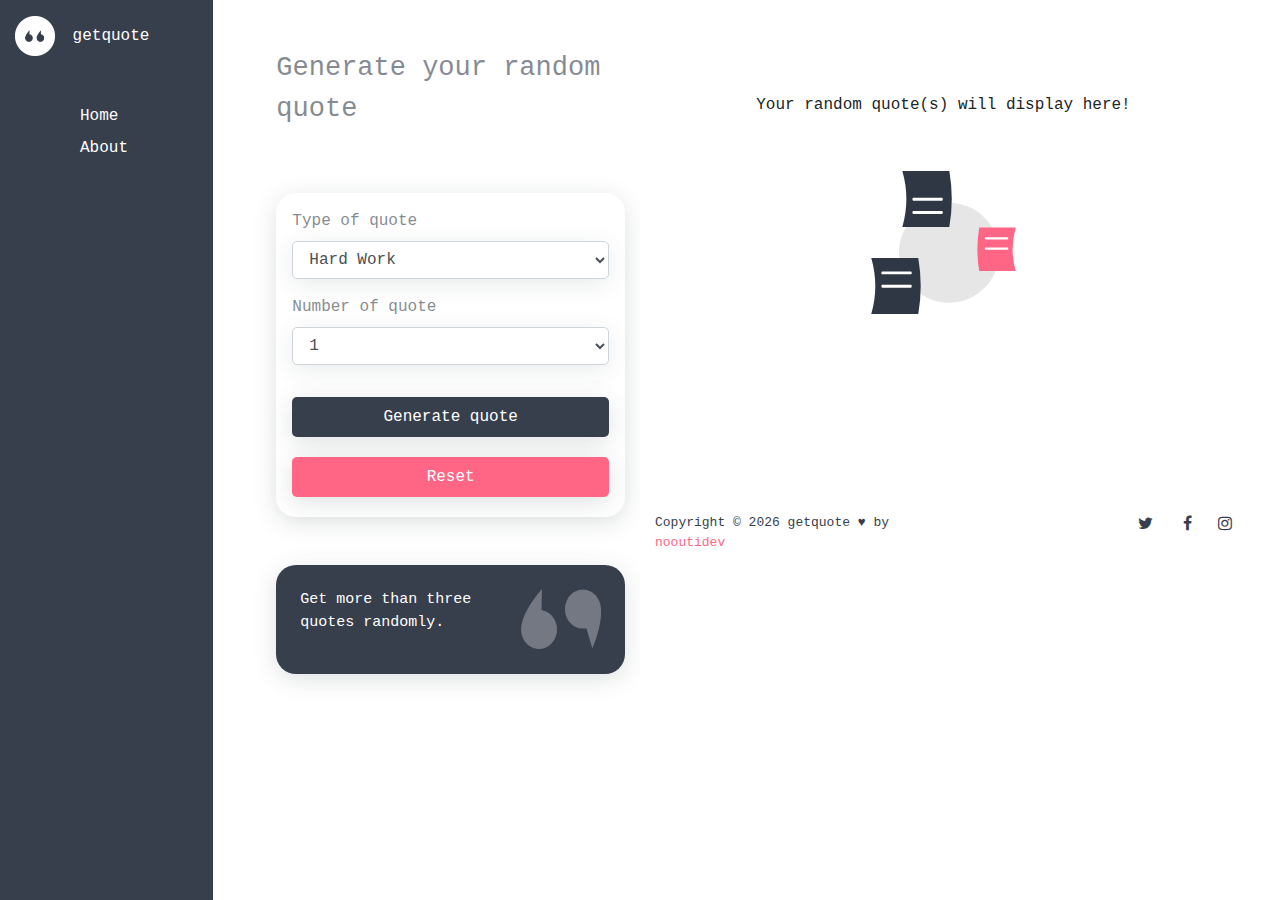
<file: index.html>
<!DOCTYPE html>
<html lang="en">

<head>
    <meta charset="utf-8">
    <meta name="viewport" content="width=device-width,initial-scale=1" />

    <!-- Place this data between the <head> tags of your website -->
    <title>getquote | Welcome</title>
    <meta name="description" content="Get randomly quote(s)." />

    <!--Tab icon-->
    <link rel="icon" href="./assets/icons/logo.png">


    <!-- Twitter Card data -->
    <meta name="twitter:card" content="summary">
    <meta name="twitter:site" content="@publisher_handle">
    <meta name="twitter:title" content="getquote | Welcome">
    <meta name="twitter:description" content="Get randomly quote(s).">
    <meta name="twitter:creator" content="@author_handle">
    <meta name="twitter:image" content="./assets/imgs/prototype.png">


    <!-- Open Graph data for Facebook-->
    <meta property="og:title" content="Get randomly quote(s)." />
    <meta property="og:type" content="website" />
    <meta property="og:url" content="http://getquote.epizy.com/" />
    <meta property="og:image" content="./assets/imgs/prototype.png" />
    <meta property="og:description" content="Get randomly quote(s)." />
    <meta property="og:site_name" content="getquote" />
    <meta property="fb:admins" content="Facebook numeric ID" />

    <!--own css-->
    <link rel="stylesheet" type="text/css" href="./assets/css/index.css">

    <!--Bootstrap CSS-->
    <link rel="stylesheet" href="https://stackpath.bootstrapcdn.com/bootstrap/4.3.1/css/bootstrap.min.css"
        integrity="sha384-ggOyR0iXCbMQv3Xipma34MD+dH/1fQ784/j6cY/iJTQUOhcWr7x9JvoRxT2MZw1T" crossorigin="anonymous" />

    <!--FontAwesome for icons-->
    <link rel="stylesheet" type="text/css"
        href="https://stackpath.bootstrapcdn.com/font-awesome/4.7.0/css/font-awesome.min.css">
    <link href="https://fonts.googleapis.com/css?family=Josefin+Sans&display=swap" rel="stylesheet">
</head>

<body>

    <!----------------Principal section------------->
     <!----------Navbar------------->
    <div class="container-fluid m-0" style="background-color: #373E4C;height: 100%">
        <div class="row menu-wraper">
            <div class="col-md-2 col-sm-12 menu">
                <div class="row">
                    <div class="col-md-12 mt-3">
                        <img class="logo" src="./assets/icons/logo.png" alt="getquote logo"> <span
                            class="ml-lg-2">getquote</span>
                    </div>
                    <div class="col-md-12 mt-md-5 mr-md-5">
                        <a href="./index.html#">Home</a>
                    </div>
                    <div class="col-md-12 mt-2  mr-md-5 mb-5">
                        <a href="./about.html">About</a>
                    </div>
                </div>
            </div>
            <div class="col-md-4" style="background-color:white;">
                <div class="row">
                    <div class="col-12">
                        <div class="row">
                            <div class="col-12 mt-5 ml-lg-5 mr-5">
                                <p class="title-getquote">Generate your random quote</p>
                            </div>
                             <!----------Form------------->
                            <div class="col-12">

                                <div class="form-group-wrapper mt-lg-5 ml-lg-5 mr-ld-5 mb-5 p-3 p-lg-3">
                                    <div class="form-group">
                                        <label for="exampleFormControlSelect1">Type of quote </label>
                                        <select class="form-control" id="quoteType">
                                            <option>Hard Work</option>
                                            <option>Inspirational</option>
                                        </select>
                                    </div>
                                    <div class="form-group">
                                        <label for="exampleFormControlSelect1">Number of quote</label>
                                        <select class="form-control" id="quoteNumber">
                                            <option>1</option>
                                            <option>2</option>
                                            <option>3</option>
                                            <option>4</option>
                                            <option>5</option>
                                        </select>
                                    </div>

                                    <button type="submit" class="btn btn-primary p-2 my-3 w-100"
                                        onclick="generateQuotes()">Generate quote</button>
                                    <button type="submit" class="btn btn-danger p-2 my-1 w-100"
                                        onclick="resetQuotes()">Reset</button>
                                </div>

                            </div>
                            <div class="col-12 main-getmore">
                                <div class="getmore mb-md-5 mb-lg-3 ml-lg-5 p-2">
                                    <div class="row p-3">
                                        <div class="col-md-8 col-sm-12">
                                            <p>Get more than three quotes
                                                randomly.</p>
                                        </div>
                                        <div class="col-md-4 col-sm-12">
                                            <img class="img-quote" src="./assets/icons/quote.png" alt="quote">
                                        </div>
                                    </div>
                                </div>
                            </div>
                        </div>
                    </div>

                </div>
            </div>
            <div class="col-md-6" style="background-color:white;">
                <div class="row mt-5">
                    <div id="content-quotes" class="col-md-12 text-center pr-lg-5">
                        <div class="row">
                            <div class="col-12">
                                <div id="noQuoteMesssage" class="row">
                                    <div class="col-12 mt-5">
                                        <h6>Your random quote(s) will display here! </h6>
                                    </div>
                                    <div class="col-12 mt-5">
                                        <img class="img-fluid" style="height: 50%; width: 50%;"
                                            src="./assets/imgs/random.svg" alt="random">
                                    </div>
                                </div>
                            </div>
                            <div class="col-12 mt-5">
                                <div id="displayQuotes">

                                </div>
                            </div>
                        </div>

                    </div>
                    <div class="col-12 mt-2">
                        <div class="row">
                            <div class="col-6 copyright">
                                Copyright &copy;
                                <script>
                                    document.write(new Date().getFullYear());
                                </script> getquote <span class="hearts">&hearts;</span> by <a class="nooutidev"
                                    href="https://web.facebook.com/nooutidev"> nooutidev</a>
                            </div>
                               <!---------Social networs-------------->
                            <div class="col-6 text-right pr-md-5 mb-5">
                                <a href="#"><i class="fa fa-twitter"></i></a>
                                <a href="#"><i class="fa fa-facebook"></i></a>
                                <a href="#"><i class="fa fa-instagram"></i></a>
                            </div>
                        </div>
                    </div>
                </div>
            </div>

        </div>
    </div>

    <!----------------End Principal section------------->


</body>
<script src="./assets/js/P5_02_javascriptfile.js"></script>
<script src="https://code.jquery.com/jquery-3.3.1.slim.min.js"
    integrity="sha384-q8i/X+965DzO0rT7abK41JStQIAqVgRVzpbzo5smXKp4YfRvH+8abtTE1Pi6jizo" crossorigin="anonymous">
</script>
<script src="https://cdnjs.cloudflare.com/ajax/libs/popper.js/1.14.7/umd/popper.min.js"
    integrity="sha384-UO2eT0CpHqdSJQ6hJty5KVphtPhzWj9WO1clHTMGa3JDZwrnQq4sF86dIHNDz0W1" crossorigin="anonymous">
</script>
<script src="https://stackpath.bootstrapcdn.com/bootstrap/4.3.1/js/bootstrap.min.js"
    integrity="sha384-JjSmVgyd0p3pXB1rRibZUAYoIIy6OrQ6VrjIEaFf/nJGzIxFDsf4x0xIM+B07jRM" crossorigin="anonymous">
</script>

</html>
</file>
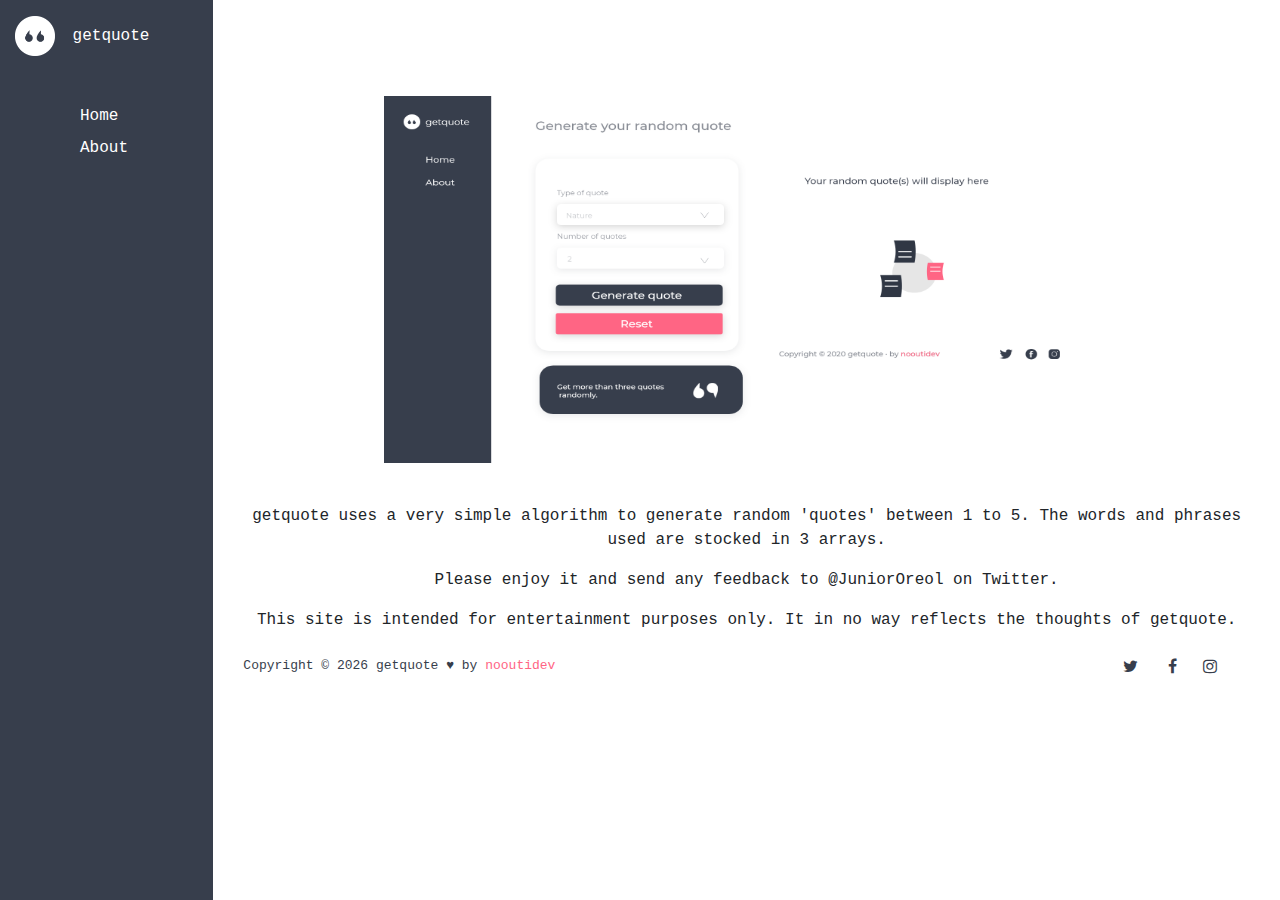
<file: about.html>
<!DOCTYPE html>
<html lang="en">

<head>
    <meta charset="utf-8">
    <meta name="viewport" content="width=device-width,initial-scale=1" />

    <!-- Place this data between the <head> tags of your website -->
    <title>getquote | About</title>
    <meta name="description" content="Get randomly quote(s)." />

    <!--Tab icon-->
    <link rel="icon" href="./assets/icons/logo.png">


    <!-- Twitter Card data -->
    <meta name="twitter:card" content="summary">
    <meta name="twitter:site" content="@publisher_handle">
    <meta name="twitter:title" content="getquote | About">
    <meta name="twitter:description" content="Get randomly quote(s).">
    <meta name="twitter:creator" content="@author_handle">
    <meta name="twitter:image" content="./assets/imgs/prototype.png">


    <!-- Open Graph data for Facebook-->
    <meta property="og:title" content="Get randomly quote(s)." />
    <meta property="og:type" content="website" />
    <meta property="og:url" content="http://getquote.epizy.com/" />
    <meta property="og:image" content="./assets/imgs/prototype.png" />
    <meta property="og:description" content="Get randomly quote(s)." />
    <meta property="og:site_name" content="getquote" />
    <meta property="fb:admins" content="Facebook numeric ID" />

    <!--own css-->
    <link rel="stylesheet" type="text/css" href="./assets/css/index.css">

    <!--Bootstrap CSS-->
    <link rel="stylesheet" href="https://stackpath.bootstrapcdn.com/bootstrap/4.3.1/css/bootstrap.min.css"
        integrity="sha384-ggOyR0iXCbMQv3Xipma34MD+dH/1fQ784/j6cY/iJTQUOhcWr7x9JvoRxT2MZw1T" crossorigin="anonymous" />

    <!--FontAwesome for icons-->
    <link rel="stylesheet" type="text/css"
        href="https://stackpath.bootstrapcdn.com/font-awesome/4.7.0/css/font-awesome.min.css">
    <link href="https://fonts.googleapis.com/css?family=Josefin+Sans&display=swap" rel="stylesheet">
</head>

<body>

    <!----------------Main section------------->
     <!----------Navbar------------>
    <div class="container-fluid m-0" style="background-color: #373E4C; height: 100%;">
        <div class="row menu-wraper" style="height: 100%;">
            <div class="col-md-2 col-sm-12 menu">
                <div class="row">
                    <div class="col-md-12 mt-3">
                        <img class="logo" src="./assets/icons/logo.png" alt="getquote logo"> <span
                            class="ml-lg-2">getquote</span>
                    </div>
                    <div class="col-md-12 mt-md-5 mr-md-5">
                        <a href="./index.html">Home</a>
                    </div>
                    <div class="col-md-12 mt-2  mr-md-5 mb-5">
                        <a href="./about.html#">About</a>
                    </div>
                </div>
            </div>


            <div class="col-md-10" style="background-color:white;">
                <div class="row mt-5">
                    <div  class="col-md-12 text-center">
                        <div class="row">
                            <div class="col-12">
                                <div  class="row">
                                    <div class="col-12 mt-5">
                                        <img class="img-fluid" style="height: 90%; width: 70%;" src="./assets/imgs/prototype.png" alt="random">
                                    </div>
                                    <div class="col-12">
                                        <p>getquote uses a very simple algorithm to generate random 'quotes' between 1 to 5. The words
                                            and phrases used are stocked in 3 arrays.</p>
                                        <p>Please enjoy it and send any feedback to @JuniorOreol on Twitter.</p>
                                        <p>This site is intended for entertainment purposes only. It in no way reflects
                                            the thoughts of getquote.</p>
                                    </div>
                                </div>
                            </div>
                        </div>
                        </div>
                    </div>
                    <div class="col-12 mt-2">
                        <div class="row">
                            <div class="col-6 copyright">
                                Copyright &copy;
                                <script>
                                    document.write(new Date().getFullYear());
                                </script> getquote <span class="hearts">&hearts;</span> by <a class="nooutidev"
                                    href="https://web.facebook.com/nooutidev"> nooutidev</a>
                            </div>
                             <!---------Social networs-------------->
                            <div class="col-6 text-right pr-md-5 mb-5">
                                <a href="#"><i class="fa fa-twitter"></i></a>
                                <a href="#"><i class="fa fa-facebook"></i></a>
                                <a href="#"><i class="fa fa-instagram"></i></a>
                            </div>
                        </div>
                    </div>
                </div>
            </div>

        </div>
    </div>

    <!----------------End Main section------------->


</body>
<script src="./assets/js/P5_02_javascriptfile.js"></script>
<script src="https://code.jquery.com/jquery-3.3.1.slim.min.js"
    integrity="sha384-q8i/X+965DzO0rT7abK41JStQIAqVgRVzpbzo5smXKp4YfRvH+8abtTE1Pi6jizo" crossorigin="anonymous">
</script>
<script src="https://cdnjs.cloudflare.com/ajax/libs/popper.js/1.14.7/umd/popper.min.js"
    integrity="sha384-UO2eT0CpHqdSJQ6hJty5KVphtPhzWj9WO1clHTMGa3JDZwrnQq4sF86dIHNDz0W1" crossorigin="anonymous">
</script>
<script src="https://stackpath.bootstrapcdn.com/bootstrap/4.3.1/js/bootstrap.min.js"
    integrity="sha384-JjSmVgyd0p3pXB1rRibZUAYoIIy6OrQ6VrjIEaFf/nJGzIxFDsf4x0xIM+B07jRM" crossorigin="anonymous">
</script>

</html>
</file>
<file: assets/css/index.css>
* {
    font-family: 'Montserrat', 'Courier New', Courier, monospace;
}

body,html{
	height: 100%;
}
/*menu area*/
.menu,
.menu a {
    background-color: #373E4C;
    color: white;
    font-weight: 300;
    transition: color 1;
}

.menu-wraper{
	
    height: 100%!important;
}

.menu a {
    margin-left: 65px;
}

.menu a:hover {
    text-decoration: none;
    color: rgb(221, 220, 220);
}


.logo {
    width: 40px;
    height: 40px;
}

/*main content area*/

.title-getquote {
    font-size: 27px;
    color: #373E4C;
    opacity: 0.6;
}

.form-group-wrapper,
.form-group-wrapper .getmore {
    box-shadow: 0 5px 25px rgba(34, 60, 47, .15);
    border-radius: 20px;
}

.form-group-wrapper label {
    color: #373E4C;
    opacity: 0.6;
}

.form-group-wrapper .btn-primary {
    background-color: #373E4C;
}

.form-group-wrapper .btn-primary:hover {
    background-color: #292f3a;
}
.form-group-wrapper .btn-danger{
    background-color:#ff6584;
}
.form-group-wrapper .btn-danger:hover {
    background-color: #f73a60;
}

.form-group-wrapper .btn {
    border: none;
    border-radius: 5px;
    box-shadow: 0 5px 25px rgba(34, 60, 47, .15);
}

select {
    border: none;
    border-radius: 5px !important;
    box-shadow: 0 5px 25px rgba(34, 60, 47, .1);
    outline: none !important;
    width: 100%;
    padding: 15px;
}
	
.getmore {
    box-shadow: 0 5px 25px rgba(34, 60, 47, .15);
    border-radius: 20px;
    background-color: #373E4C;
    color: white;
    font-size: 15px;
    font-weight: 300;
}

.img-quote {
    height: 60px;
    width: 80px;
    opacity: 0.3;
}

/*copyriht area*/
.copyright {
    font-size: 13px;
    color: #373E4C;
}
.copyright a {
   color: #ff6584;
}
.copyright a:hover {
    color: #ff6584;
}

/*social networks icons*/
.fa {
    color: #373E4C;
    height: 30px;
    width: 30px;
}

.fa:hover {
    color: #ff6584;
}

/* display result area*/
#displayQuotes p {
    box-sizing: border-box;
    border: none;
    border-radius: 20px;
    padding: 20px;
    box-shadow: 0 5px 25px rgba(34, 60, 47, .15);
}

/*-------------- Medias Queries for Mobile --------------*/

@media (max-width: 767.98px) {
  
    .main-getmore {
        margin-bottom: 0%;
    }
  
    }

/*-------------- Medias Query for Tablettes --------------*/

@media (max-width: 991.98px) {

    .logo {
        width: 20px;
        height: 20px;
    }

    .title-getquote {
        font-size: 15px;
        color: #373E4C;
        opacity: 0.6;
    }

     .main-getmore {
         margin-bottom: 0%;
     }

    }
</file>
